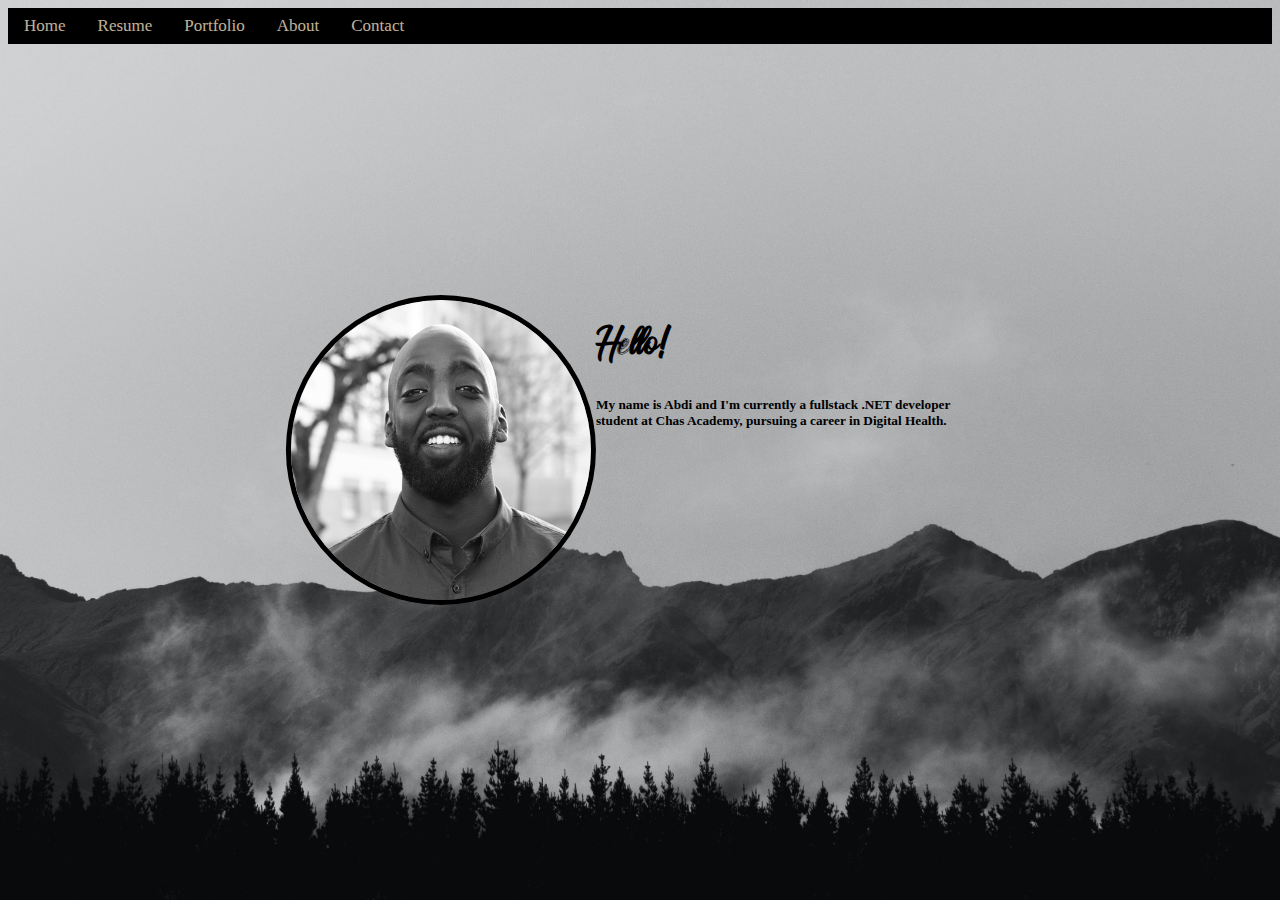
<file: Abdi Resume/html/Index.html>
<!DOCTYPE html>
<html lang="en">
    <head>
    <meta charset="UTF-8">
    <meta http-equiv="X-UA-Compatible" content="IE=edge">
    <meta name="viewport" content="width=device-width, initial-scale=1.0">
    <link href="https://cdn.jsdelivr.net/npm/bootstrap@5.1.3/dist/css/bootstrap.min.css" rel="stylesheet" 
    integrity="sha384-1BmE4kWBq78iYhFldvKuhfTAU6auU8tT94WrHftjDbrCEXSU1oBoqyl2QvZ6jIW3" crossorigin="anonymous">
    <link rel="stylesheet" href="../CSS/styles.css">
    <title>Start page</title>
    </head>
    <body>
    
        <header>

            <div class="navigation">
                <a href="Index.html">Home</a>
                <a href="CV.html">Resume</a>
                <a href="Portfolio.html">Portfolio</a>
	            <a href="PB.html">About</a>
	            <a href="Contact.html">Contact</a>
            </div>

        </header>

        <main>
            <div id="photo">

            </div>

            <div class="Intro">
            <img class=cvphoto src="../images/cvpic1.png" alt="Resume photo">
            <h1>Hello!</h1>
            <h5>My name is Abdi and I'm currently a fullstack .NET developer student at Chas Academy, pursuing a career in Digital Health.</h5>

            </div>
        </main>
    
    </body>
</html>
</file>
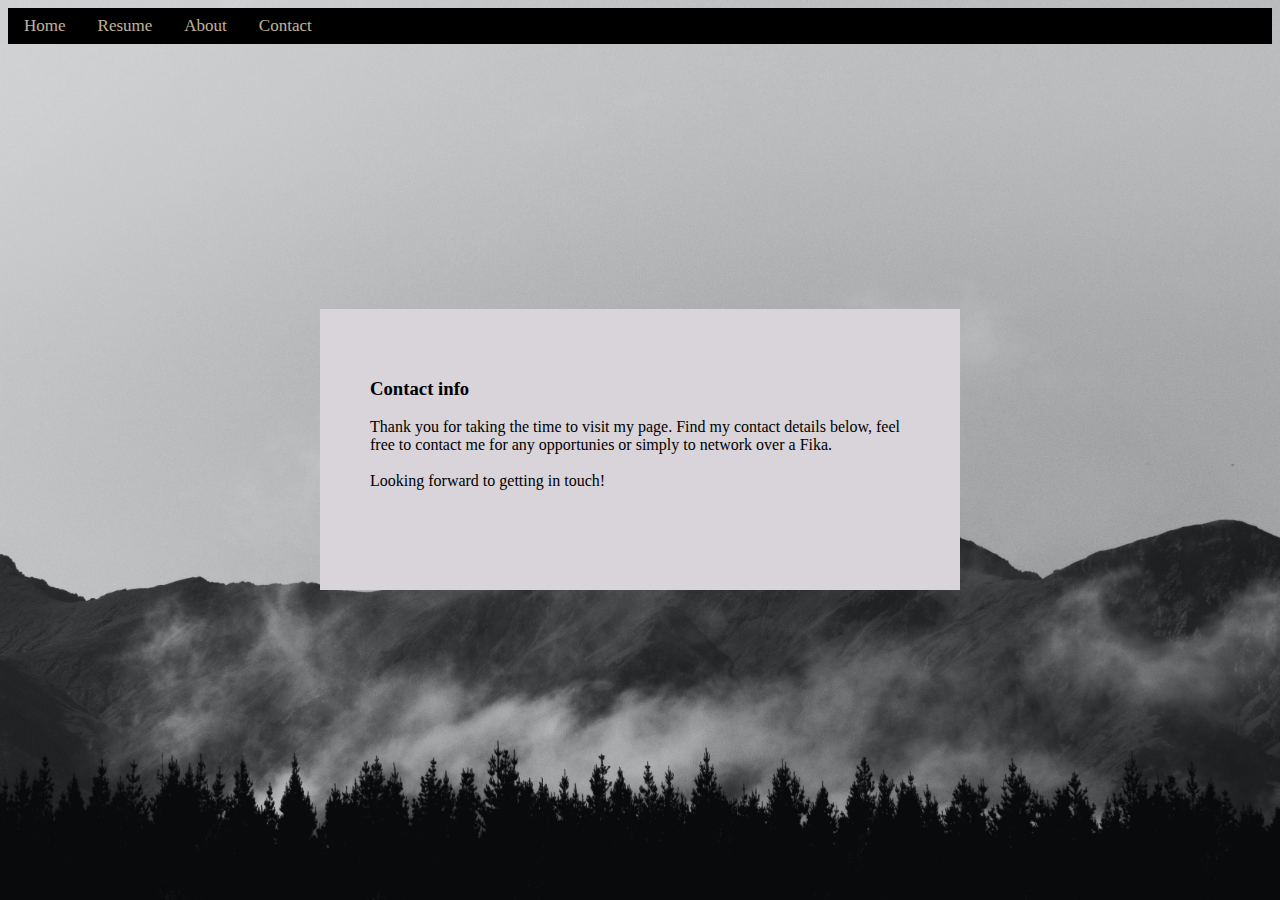
<file: Abdi Resume/html/Contact.html>
<!DOCTYPE html>
<html lang="en">
<head>
    <meta charset="UTF-8">
    <meta http-equiv="X-UA-Compatible" content="IE=edge">
    <meta name="viewport" content="width=device-width, initial-scale=1.0">
    <link href="https://cdn.jsdelivr.net/npm/bootstrap@5.1.3/dist/css/bootstrap.min.css" rel="stylesheet" 
    integrity="sha384-1BmE4kWBq78iYhFldvKuhfTAU6auU8tT94WrHftjDbrCEXSU1oBoqyl2QvZ6jIW3" crossorigin="anonymous">
    <link rel="stylesheet" href="../CSS/styles.css">
    <link rel="stylesheet" href="https://use.fontawesome.com/releases/v5.7.0/css/all.css" 
    integrity="sha384-lZN37f5QGtY3VHgisS14W3ExzMWZxybE1SJSEsQp9S+oqd12jhcu+A56Ebc1zFSJ" crossorigin="anonymous">
    <title>Document</title>
</head>
<body>
    <header>

        <div class="navigation">
            <a href="Index.html">Home</a>
            <a href="CV.html">Resume</a>
            <a href="PB.html">About</a>
            <a href="Contact.html">Contact</a>
        </div>
    </header>

    <main>
        <div class="container" id="photo">

            <div class="contact">
                <h3>Contact info</h3>
                <p> Thank you for taking the time to visit my page. Find my contact details below, feel free to contact me for any opportunies or simply to network over a Fika. <br><br> Looking forward to getting in touch!</p>

                <div class="contacticons">
                    <ul>
                        <li>
                            <a href="https://www.linkedin.com/in/abdirahman-abdi-farah-5b405b87">
                                <i class="fab fa-linkedin fa-2x"></i>
                            </a>
                        </li>

                        <li>
                            <a href="https://github.com/Abfar90">
                                <i class="fab fa-github-square fa-2x"></i>
                            </a>
                        </li>
                        
                        <li>
                            <a href="mailto:abdirahman.farah@live.se">
                                <i class="fas fa-envelope-square fa-2x"></i>
                            </a>
                        </li>
                        
                        <li>
                            <a href="+46707569168">
                                <i class="fas fa-mobile-alt fa-2x"></i>
                            </a>
                        </li>

                    </ul>
                </div>
            </div>

        </div>

       
    </main>
</body>
</html>
</file>
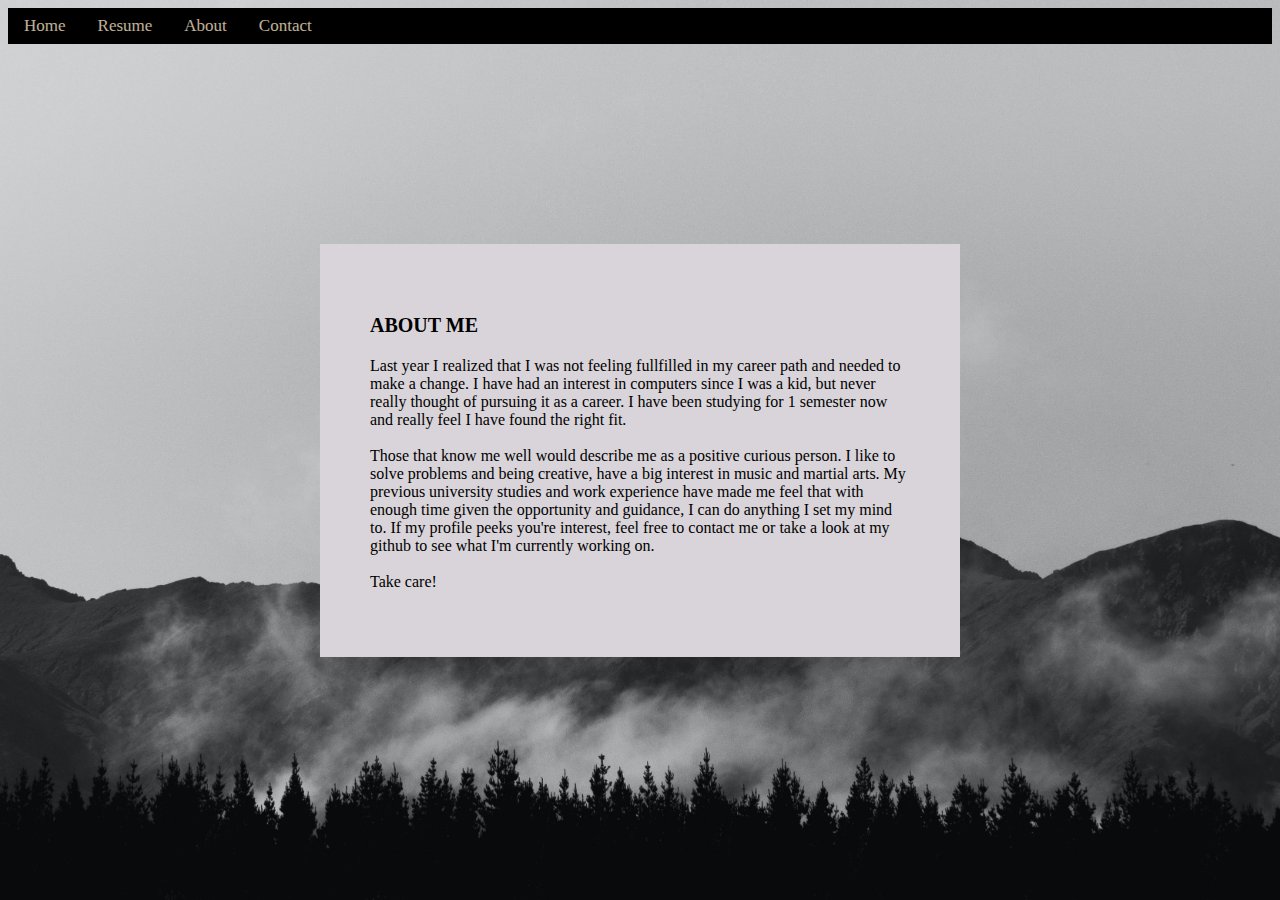
<file: Abdi Resume/html/PB.html>
<!DOCTYPE html>
<html lang="en">
<head>
    <meta charset="UTF-8">
    <meta http-equiv="X-UA-Compatible" content="IE=edge">
    <meta name="viewport" content="width=device-width, initial-scale=1.0">
    <link href="https://cdn.jsdelivr.net/npm/bootstrap@5.1.3/dist/css/bootstrap.min.css" rel="stylesheet" 
    integrity="sha384-1BmE4kWBq78iYhFldvKuhfTAU6auU8tT94WrHftjDbrCEXSU1oBoqyl2QvZ6jIW3" crossorigin="anonymous">
    <link rel="stylesheet" href="../CSS/styles.css">
    <title>Document</title>
</head>
<body>
    <header>

        <div class="navigation">
            <a href="Index.html">Home</a>
            <a href="CV.html">Resume</a>
            <a href="PB.html">About</a>
            <a href="Contact.html">Contact</a>
        </div>
    </header>

    <main>
        <div class="container" id="photo">

            <div class="about">
                <h3 class="bold">About me</h3>
                <p>Last year I realized that I was not feeling fullfilled in my career path and needed to make a change. I have had an interest in computers since I was a kid, but never really thought of pursuing it as a career.
                    I have been studying for 1 semester now and really feel I have found the right fit. <br><br>
                    Those that know me well would describe me as a positive curious person.
                    I like to solve problems and being creative, have a big interest in music and martial arts. My previous university studies and work experience have made me feel
                    that with enough time given the opportunity and guidance, I can do anything I set my mind to. If my profile peeks you're interest, feel free to contact me or take
                    a look at my github to see what I'm currently working on. 
                    <br><br>
                    Take care!
                </p>
    
            </div>

        </div>

       
    </main>
</body>
</html>
</file>
<file: Abdi Resume/CSS/styles.css>
@font-face {
	font-family: custom;
	src: url(../fonts/Calligraphy.otf);
}


.navigation{
	background-color: black;
	overflow: hidden;
}

.navigation a {
	float: left;
	color:blanchedalmond;
	text-align: center;
	padding: 8px 16px;
	text-decoration: none;
	font-size: 17px;
	position: relative;
	opacity:0.75;

}

.navigation a:hover{
	opacity: 1;
}

.Intro {
	margin: 0;
	background-color: transparent;
    position: absolute;
    top: 50%;
    left: 50%;
    margin-right: -50%;
    transform: translate(-50%, -50%) 
}

.Intro h1{
	font-family: custom;
}

.cvphoto {
	border-radius: 50%;
	border: 5px solid rgb(0, 0, 0);
	height: 300px;
	width: 300px;
	float: left;
}

html {
	background: url(../images/mountains.jpg) no-repeat center center fixed;
	-webkit-background-size: cover;
	-moz-background-size: cover;
	-o-background-size: cover;
	background-size: cover;
}

#cv{
	display: grid;
	grid-template-columns: 1fr 3fr;
	grid-auto-rows: minmax(200px, auto);
}

.Work, .Education, .Other{
	padding: 50px;
	background-color: #D9D4D9;
	margin: 10px;
	grid-column-start: 3;
	grid-column-end: 3;
}

.skills{
	padding: 50px;
	background-color: #B2A9B1;
	margin: 10px;
	grid-column: 1;
	grid-row: 2;
}

.languages
{
	padding: 50px;
	background-color: #B2A9B1;
	margin: 10px;
	grid-column: 1;
	grid-row: 3;
}

.bold{
	text-transform: uppercase;
	font-size: 20px;
}

.cvpic2{
	grid-column: 1;
	grid-row: 1;
	width: 280px;
	height: 400px;
	margin: 10px;
}

.Work li,
.Education li,
.Other li{
	list-style-type: circle;
}

.about,
.contact{
	background-color: #D9D4D9;
	position: fixed;
	padding:50px;
	left: 50%;
	top: 50%;
	transform: translate(-50%, -50%);
	
}

.container{
	position: absolute;
}

.contacticons{
	text-align: center;
}

.contact ul{
	list-style: none;
	
}

.contact li{
	display: inline-block;
	margin-left: 50px;
	margin-right: 50px;
}

/*
.languages .lang{
	table-layout: fixed;
	width: 110%;
	border-collapse: collapse;
}
/*
.skills{
	padding: 50px;
	background-color: #f5f4f5;
	margin: 10px;
	grid-column-start: 3;
	grid-column-end: 3;
}
*/
</file>
